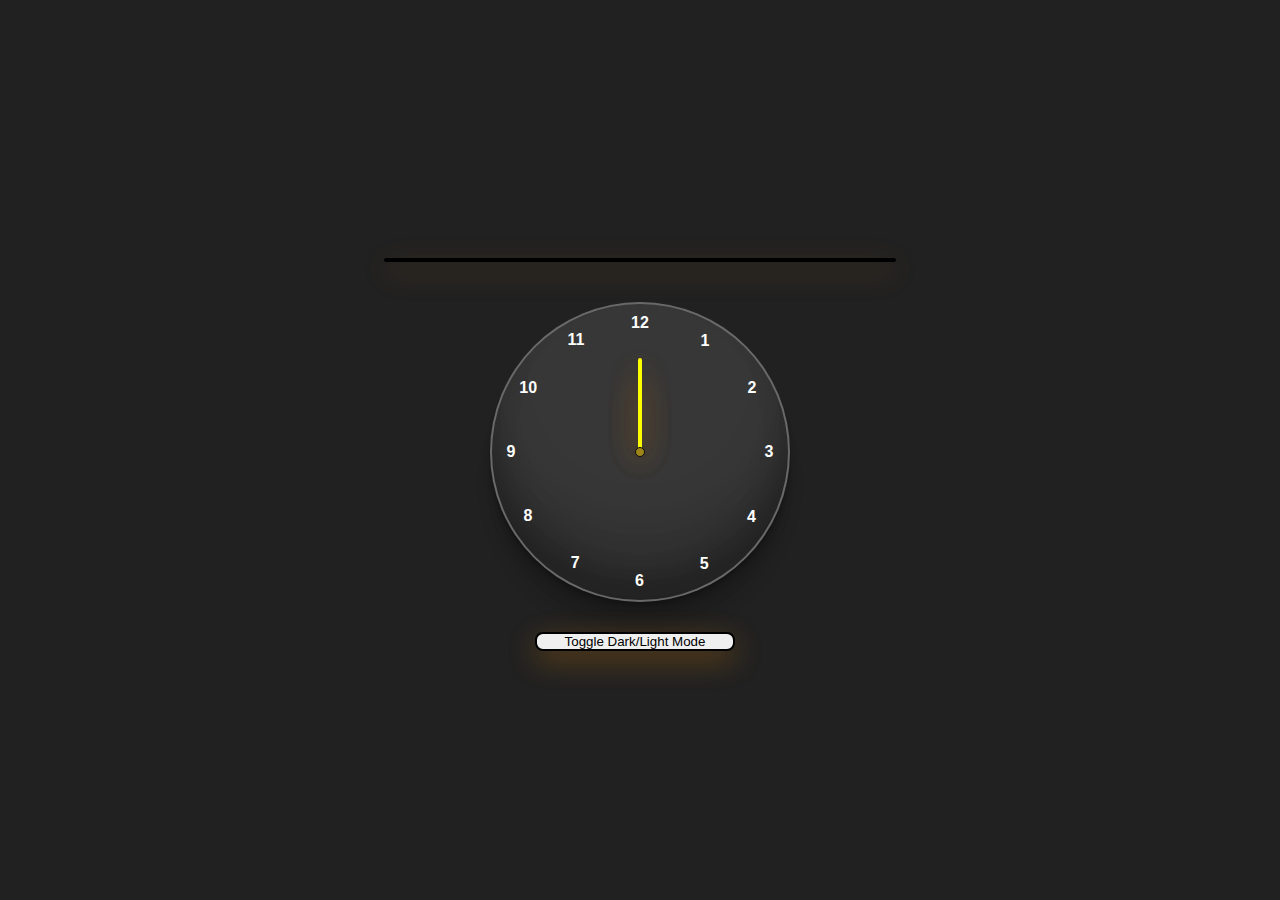
<file: index.html>
<!DOCTYPE html>
<html lang="en">

<head>
    <meta charset="UTF-8">
    <meta name="viewport" content="width=device-width, initial-scale=1.0">
    <title>Analog</title>
    <link rel="stylesheet" href="style.css">
    

</head>

<body>
    <div id="digital"></div>
    <div class="container">
       
        <div class="clock">
            
            <div style="--clr:#ff3d58; --h:74px;" class="hand"  id="hour"><i></i></div>
            <div style="--clr:#00a6ff; --h:84px;" class="hand"  id="minute"><i></i></div>
            <div style="--clr:yellow; --h:94px;" class="hand"  id="second"><i></i></div>
            <span style="--i:1;"><b>1</b></span>
            <span style="--i:2;"><b>2</b></span>
            <span style="--i:3;"><b>3</b></span>
            <span style="--i:4;"><b>4</b></span>
            <span style="--i:5;"><b>5</b></span>
            <span style="--i:6;"><b>6</b></span>
            <span style="--i:7;"><b>7</b></span>
            <span style="--i:8;"><b>8</b></span>
            <span style="--i:9;"><b>9</b></span>
            <span style="--i:10;"><b>10</b></span>
            <span style="--i:11;"><b>11</b></span>
            <span style="--i:12;"><b>12</b></span>
        </div>
        <button onclick=changeTheme() class="btn">Toggle Dark/Light Mode</button>
    </div>
       
    
    

    <script src="script.js"></script>

</body>

</html>
</file>
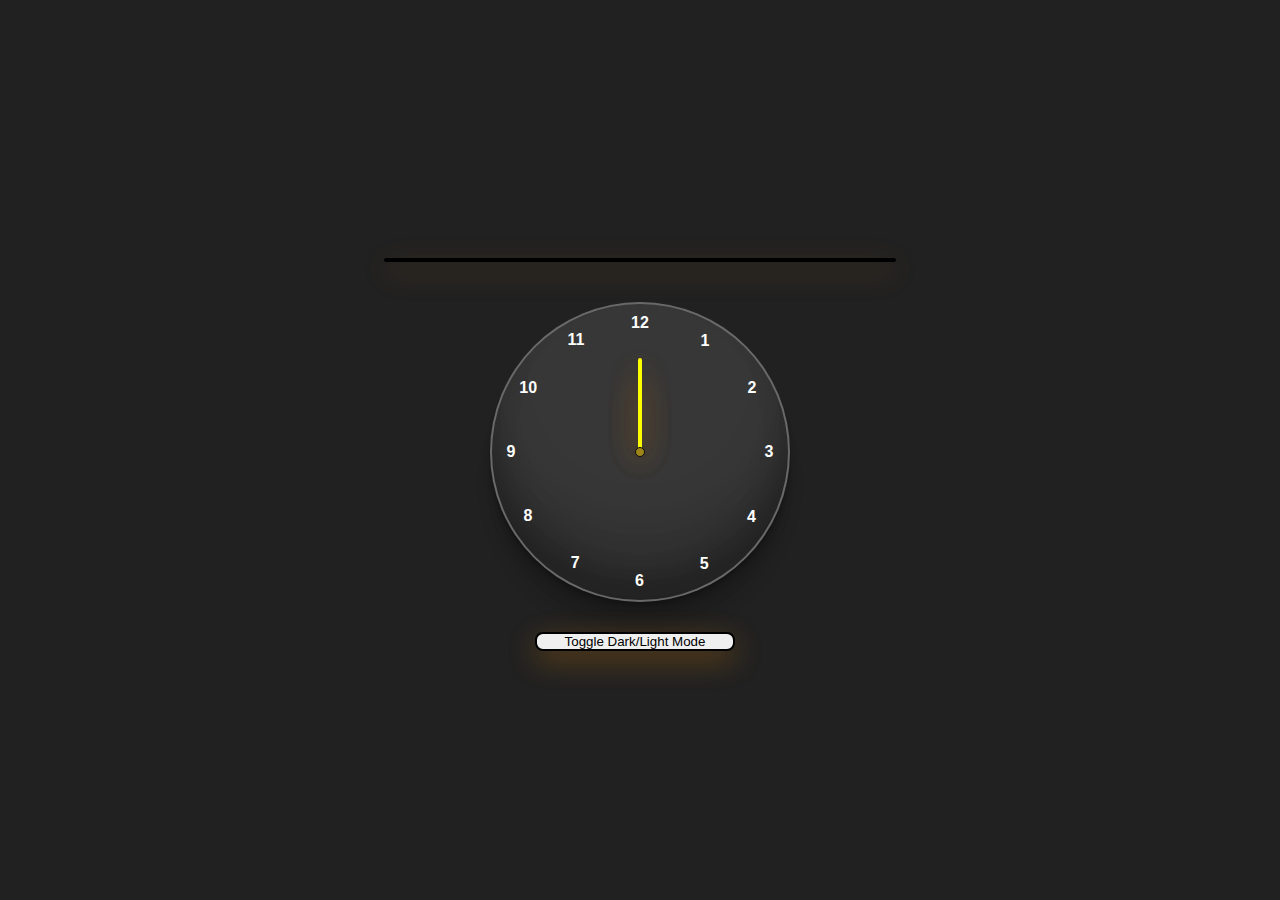
<file: main.html>
<!DOCTYPE html>
<html lang="en">

<head>
    <meta charset="UTF-8">
    <meta name="viewport" content="width=device-width, initial-scale=1.0">
    <title>Analog</title>
    <link rel="stylesheet" href="style.css">
    

</head>

<body>
    <div id="digital"></div>
    <div class="container">
       
        <div class="clock">
            
            <div style="--clr:#ff3d58; --h:74px;" class="hand"  id="hour"><i></i></div>
            <div style="--clr:#00a6ff; --h:84px;" class="hand"  id="minute"><i></i></div>
            <div style="--clr:yellow; --h:94px;" class="hand"  id="second"><i></i></div>
            <span style="--i:1;"><b>1</b></span>
            <span style="--i:2;"><b>2</b></span>
            <span style="--i:3;"><b>3</b></span>
            <span style="--i:4;"><b>4</b></span>
            <span style="--i:5;"><b>5</b></span>
            <span style="--i:6;"><b>6</b></span>
            <span style="--i:7;"><b>7</b></span>
            <span style="--i:8;"><b>8</b></span>
            <span style="--i:9;"><b>9</b></span>
            <span style="--i:10;"><b>10</b></span>
            <span style="--i:11;"><b>11</b></span>
            <span style="--i:12;"><b>12</b></span>
        </div>
        <button onclick=changeTheme() class="btn">Toggle Dark/Light Mode</button>
    </div>
       
    
    

    <script src="script.js"></script>

</body>

</html>
</file>
<file: style.css>
* {
    margin: 0;
    padding: 0;
    box-sizing: border-box;
    font-family: sans-serif;
    
}

body {
    display: flex;
    justify-content: center;
    align-items: center;
    min-height: 100vh;
    background-color: #212121;
    color: #ffff;
    display: flex;
    flex-direction: column;
   transition: 2s;
}
.dark-mode{
    background-color: white;
    color: #212121;
    transition: 2s;
}


.container {
    position: relative;
    display: flex;
    justify-content: center;
    flex-direction: column;
  
}

.clock {
    width: 300px;
    height: 300px;
    border: 2px solid rgba(255, 255, 255, 0.25);
    border-radius: 50%;
    background-color: rgba(255, 255, 255, 0.1);
    box-shadow: rgba(0, 0, 0, 0.17) 0px -23px 25px 0px inset, rgba(0, 0, 0, 0.15) 0px -36px 30px 0px inset, rgba(0, 0, 0, 0.1) 0px -79px 40px 0px inset, rgba(0, 0, 0, 0.06) 0px 2px 1px, rgba(0, 0, 0, 0.09) 0px 4px 2px, rgba(0, 0, 0, 0.09) 0px 8px 4px, rgba(0, 0, 0, 0.09) 0px 16px 8px, rgba(0, 0, 0, 0.09) 0px 32px 16px;
    display: flex;
    justify-content: center;
    align-items: center;
}

.clock span {
    position: absolute;
    transform: rotate(calc(30deg * var(--i)));
    inset: 12px;
    text-align: center;
}
.clock span b{
    transform: rotate(calc(-30deg * var(--i)));
    display: inline-block;
}
.clock::before{
    content: '';
    position: absolute;
    width: 8px;
    height: 8px;
    background-color:#9e8519;
    border: 1px solid rgb(15, 14, 2);
    border-radius: 50%;
    z-index: 2;
}
.hand{
    position: absolute;
    display: flex;
    justify-content: center;
    align-items: flex-end;
}
.hand i{
    position: absolute;
    background-color: var(--clr);
    height: var(--h);
    width: 4px;
    border-radius: 8px;
    box-shadow: 0px 9px 30px rgba(255, 149, 5, 0.3);
   

}
.btn{
    position: absolute;
    width: 200px;
    left: 15%;
    top:110%;
    border: 2px solid black;
    border-radius: 8px;
    box-shadow: 0px 9px 30px rgba(255, 149, 5, 0.3);
    cursor: pointer;
}
body #digital{
    text-align: center;
    position: relative;
    bottom: 40px;
    border: 2px solid black;
    border-radius: 8px;
    width: 40%;
    display:flex;
    justify-content: center;
    box-shadow: 0px 9px 30px rgba(255, 149, 5, 0.3);
   
}
</file>
